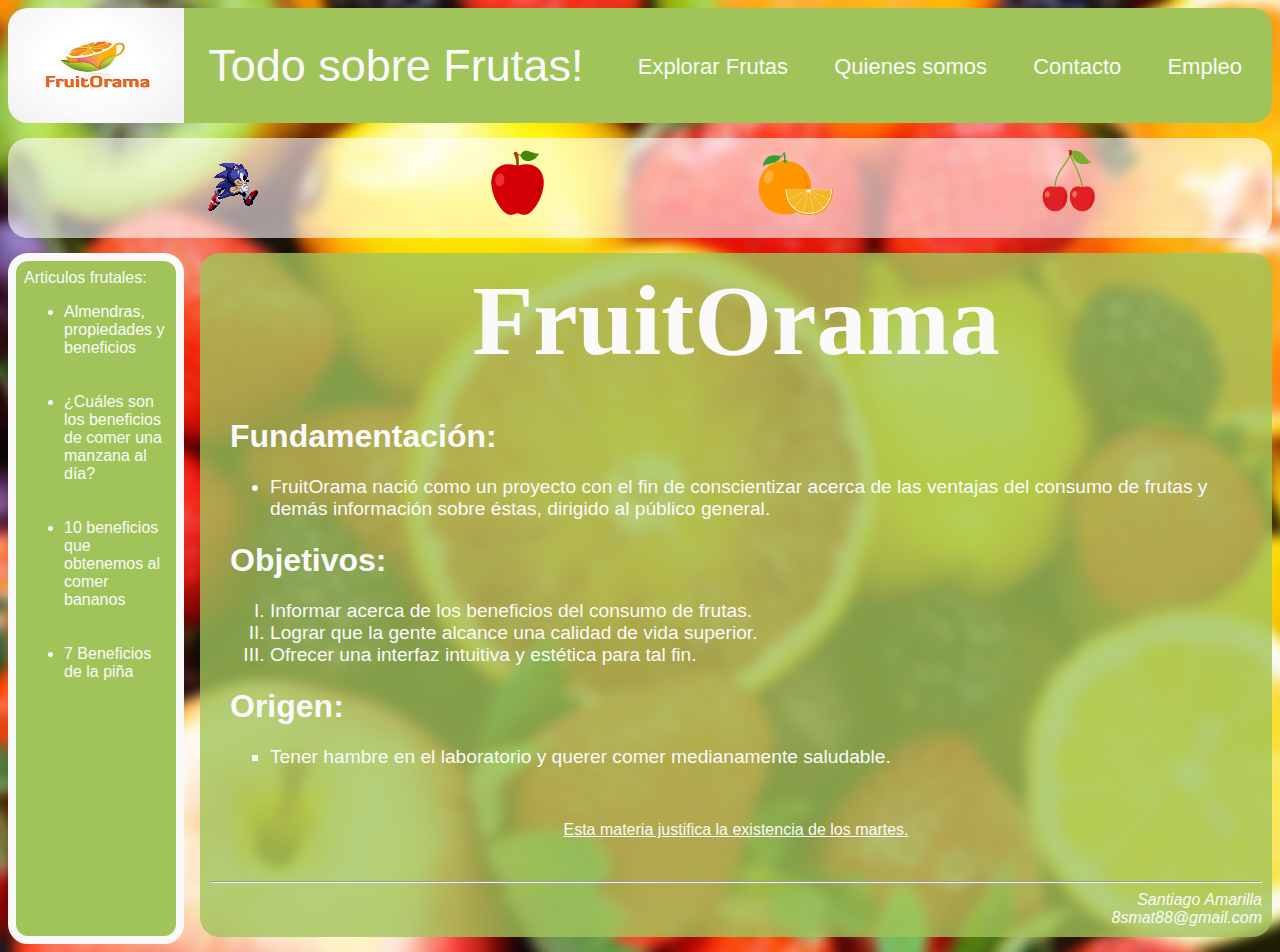
<file: index.html>
<!DOCTYPE html>
<html lang="es" dir="ltr">

<head>
	<title>FruitOrama</title>
	<link rel="stylesheet" href="css/styles.css">
	<link rel="icon" href="favicon.ico">
	<link href="https://fonts.googleapis.com/css?family=Bitter|Josefin+Sans" rel="stylesheet">
</head>

<body background="images/fondofr.jpg">
	<div class="header">
		<img src="images/logo.png" alt="Logo" height="115" width="175.75" class="logo">
		<span class="welcome">
			Todo sobre Frutas!
		</span>
		<div class="buttons">
			<span class="button"><a href="catalogue.html">Explorar Frutas</a></span>
			<span class="button"><a href="whowa.html">Quienes somos</a></span>
			<span class="button"><a href="contact.html">Contacto</a></span>
			<span class="button"><a href="employment.html">Empleo</a></span>
		</div>
	</div>
	<div class="image-bar">
		<img src="images/SONIC.GIF" alt="sonic" style="vertical-align:middle; margin: 0 100px 0;">
		<img class="image"src="images/apple.png" height="65px"alt="apple">
		<img class="image"src="images/orange.png" height="65px"alt="orange">
		<img class="image"src="images/cherry.png" height="65px"alt="cherry">

	</div>
	<div class="left-side">
		<p class="left-header">Articulos frutales:</p>
		<ul class="a-list">
			<li><a href="https://www.cuerpomente.com/guia-alimentos/almendras"> Almendras, propiedades y beneficios </a></li>
    <br><br>
<li><a href="https://peru21.pe/vida/son-beneficios-comer-manzana-dia-157753">¿Cuáles son los beneficios de comer una manzana al día?</a></li>
<br><br>
<li><a href="https://www.fucsia.co/belleza-y-salud/articulo/beneficios-de-comer-banano-o-platano/73382"> 10 beneficios que obtenemos al comer bananos </a></li>
    <br><br>
<li><a href="https://okdiario.com/recetas/beneficios-pina-2519920"> 7 Beneficios de la piña </a></li>
		</ul>

	</div>
	<div class="main">
		<h1 class="main-header" style="text-align:center;">FruitOrama</h1>
		<h1 class="main-subheader">Fundamentación:</h1>
		<ul class="m-list">
			<li>
				<p>FruitOrama nació como un proyecto con el fin de conscientizar acerca de las ventajas del consumo de frutas
					y demás información sobre éstas, dirigido al público general.
				</p>
			</li>
		</ul>
		<h1 class="main-subheader">Objetivos:</h1>
		<ol class="m-list" type="I">
			<li>Informar acerca de los beneficios del consumo de frutas.</li>
			<li>Lograr que la gente alcance una calidad de vida superior.</li>
			<li>Ofrecer una interfaz intuitiva y estética para tal fin.</li>
		</ol>
		<h1 class="main-subheader">Origen:</h1>
		<ul class="m-list" type="square">
			<li>
				<p>Tener hambre en el laboratorio y querer comer medianamente saludable.</p>
			</li>
		</ul>
		<br>
		<p class="comment">Esta materia justifica la existencia de los martes.</p>
		<br>
		<hr style="color:white;">
		<address align="right">
			<i>Santiago Amarilla</i><br>
			<a href="mailto:8smat88@gmail.com">8smat88@gmail.com</a><br />
		</address>
	</div>

</body>

</html>
</file>
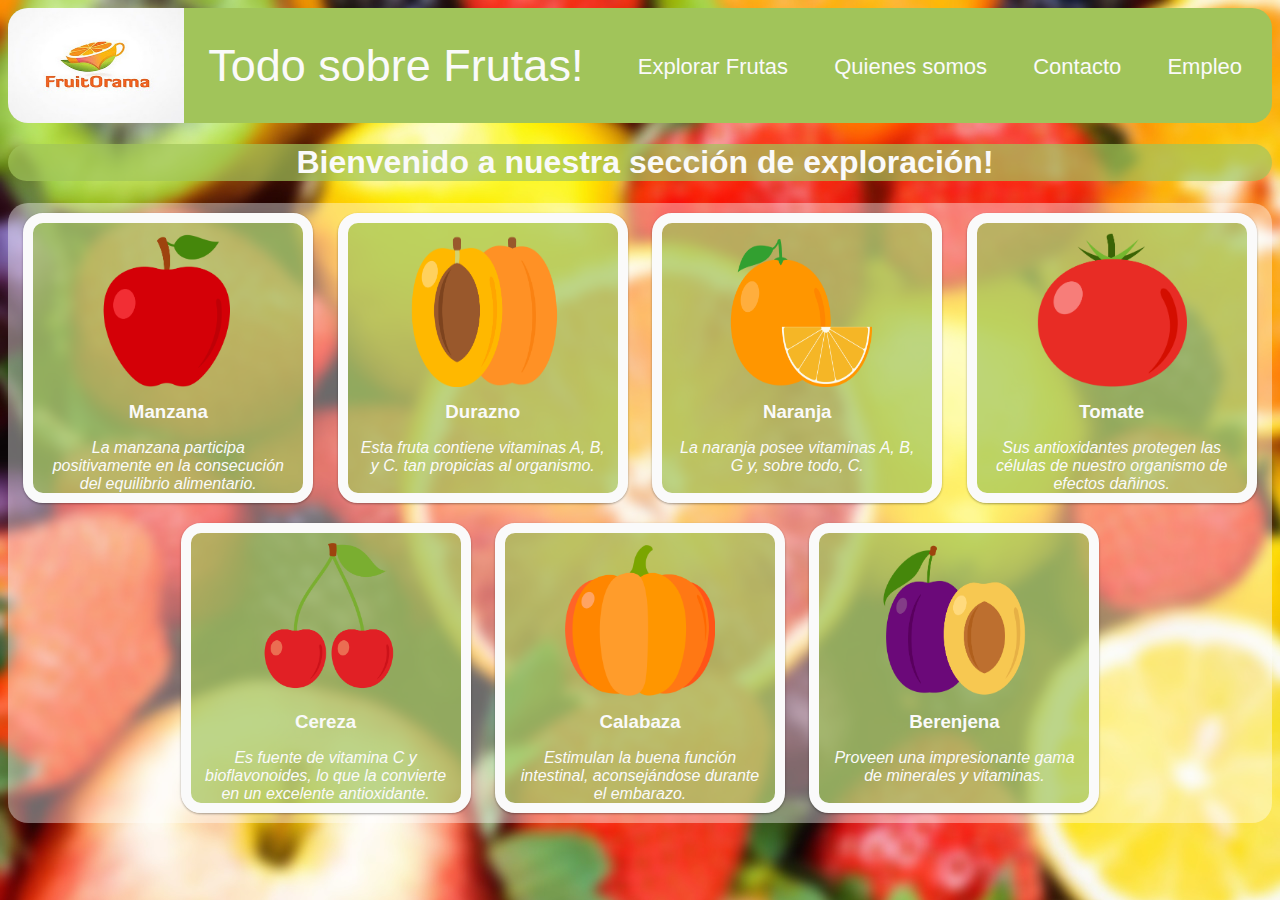
<file: catalogue.html>
<!DOCTYPE html>
<html lang="es" dir="ltr">

<head>
  <meta charset="utf-8">
  <title>Catálogo</title>
  <link rel="stylesheet" href="css/styles.css">
  <link rel="icon" href="favicon.ico">
</head>

<body background="images/fondofr.jpg">
  <div class="header">
    <a href="index.html"><img src="images/logo.png" alt="Logo" height="115" width="175.75" class="logo"></a>
    <span class="welcome">
      Todo sobre Frutas!
    </span>
    <div class="buttons">
      <span class="button"><a href="catalogue.html">Explorar Frutas</a></span>
      <span class="button"><a href="whowa.html">Quienes somos</a></span>
      <span class="button"><a href="contact.html">Contacto</a></span>
      <span class="button"><a href="employment.html">Empleo</a></span>
    </div>
  </div>
  <header class="subheader" style="text-align:center;">
    <h1 style="margin-left:10px;">Bienvenido a nuestra sección de exploración!</h1>
  </header>
  <div class="menu">
    <div class="fruits">
      <div class="row">
        <div class="fruit">
          <div class="card">
            <img src="images/apple.png" alt="manzana">
            <h3>Manzana</h3>
            <p>La manzana participa positivamente en la consecución del equilibrio alimentario.</p>
          </div>
          <div class="card">
            <img src="images/peach.png" alt="durazno">
            <h3>Durazno</h3>
            <p>Esta fruta contiene vitaminas A, B, y C. tan propicias al organismo.</p>
          </div>
          <div class="card">
            <img src="images/orange.png" alt="naranja">
            <h3>Naranja</h3>
            <p>La naranja posee vitaminas A, B, G y, sobre todo, C.</p>
          </div>
          <div class="card">
            <img src="images/tomato.png" alt="tomate">
            <h3>Tomate</h3>
            <p>Sus antioxidantes protegen las células de nuestro organismo de efectos dañinos.</p>
          </div>
        </div>
      </div>
          <div class="row">
            <div class="fruit">
            <div class="card">
              <img src="images/cherry.png" alt="cereza">
              <h3>Cereza</h3>
              <p>Es fuente de vitamina C y bioflavonoides,
                lo que la convierte en un excelente antioxidante.</p>
            </div>
            <div class="card">
              <img src="images/pumpkin.png" alt="calabaza">
              <h3>Calabaza</h3>
              <p>Estimulan la buena función intestinal,
                aconsejándose durante el embarazo.</p>
            </div>
            <div class="card">
              <img src="images/eggplant.png" alt="Berenjena">
              <h3>Berenjena</h3>
              <p>Proveen una impresionante gama de minerales y vitaminas.</p>
            </div>
          </div>
        </div>
      </div>
    </div>

</body>

</html>
</file>
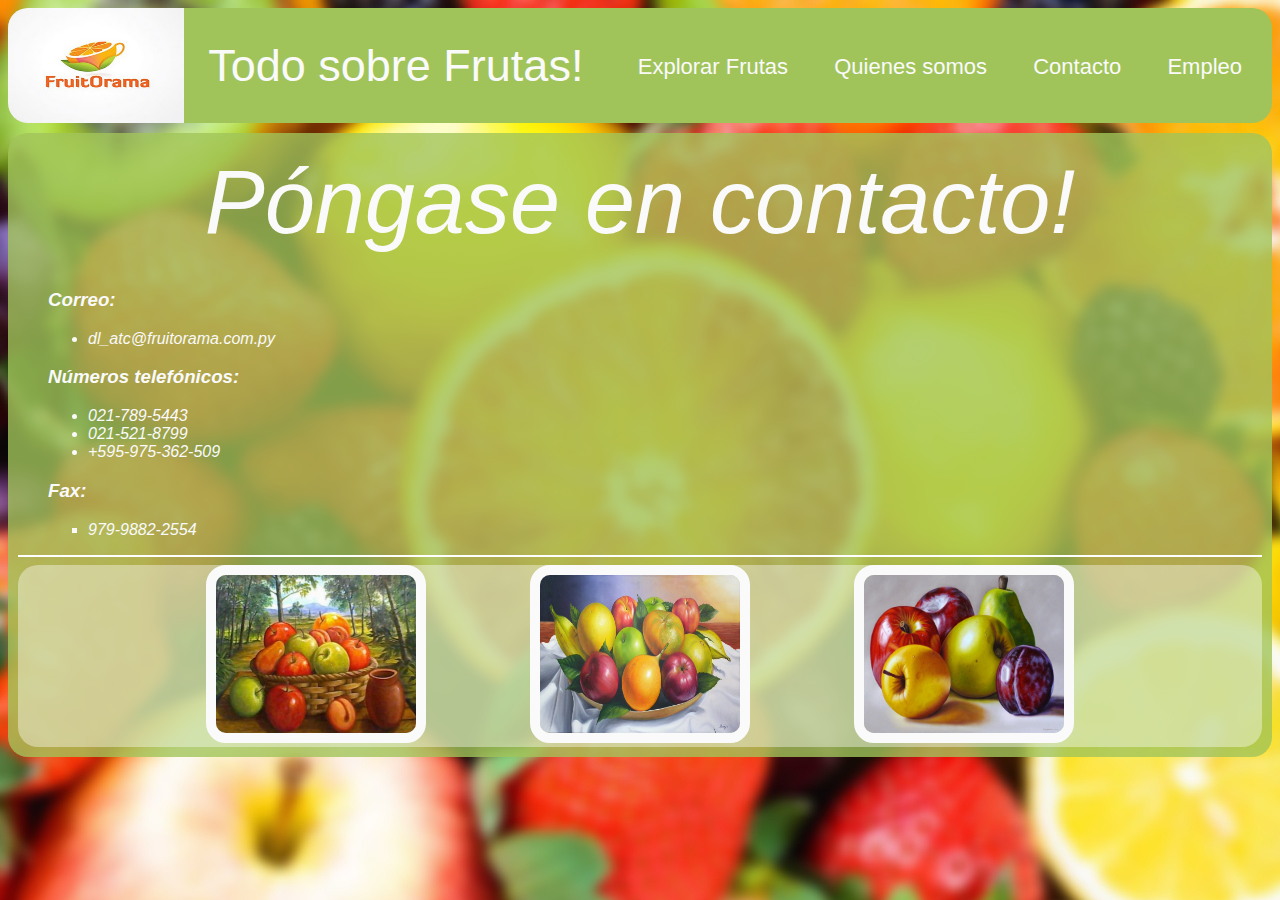
<file: contact.html>
<!DOCTYPE html>
<html lang="es" dir="ltr">

<head>
  <meta charset="utf-8">
  <title>Contacto</title>
  <link rel="stylesheet" href="css/styles.css">
  <link rel="icon" href="favicon.ico">
</head>

<body background="images/fondofr.jpg">
  <div class="header">
    <a href="index.html"><img src="images/logo.png" alt="Logo" height="115" width="175.75" class="logo"></a>
    <span class="welcome">
      Todo sobre Frutas!
    </span>
    <div class="buttons">
      <span class="button"><a href="catalogue.html">Explorar Frutas</a></span>
      <span class="button"><a href="whowa.html">Quienes somos</a></span>
      <span class="button"><a href="contact.html">Contacto</a></span>
      <span class="button"><a href="employment.html">Empleo</a></span>
    </div>
  </div>
  <div class="content" style="text-align:left;">
    <p class="contact-header">Póngase en contacto!</p>
    <div class="info">
      <address class="">
        <h3>Correo:</h3>
        <ul>
          <li><a href="mailto:dl_atc@fruitorama.com.py?subject=Buenas!">dl_atc@fruitorama.com.py</a></li>
        </ul>
        <h3>Números telefónicos:</h3>
        <ul type="disc">
          <li><a href="tel:021-789-5443">021-789-5443</a></li>
          <li><a href="tel:021-521-8799">021-521-8799</a></li>
          <li><a href="tel:+595-975-362-509">+595-975-362-509</a></li>
        </ul>
        <h3>Fax:</h3>
        <ul type="square">
          <li>979-9882-2554</li>
        </ul>
      </address>
    </div>
    <hr <style color="white">
    </style>
    <div class="menu">
      <div class="fruits">
        <div class="row">
          <div class="cuadros">
            <img src="images/c1.jpg" alt="cuadro1">
              <img src="images/c2.jpg" alt="cuadro2">
              <img src="images/c3.jpg" alt="cuadro3">
            </div>
          </div>
        </div>
      </div>
  </div>



</body>

</html>
</file>
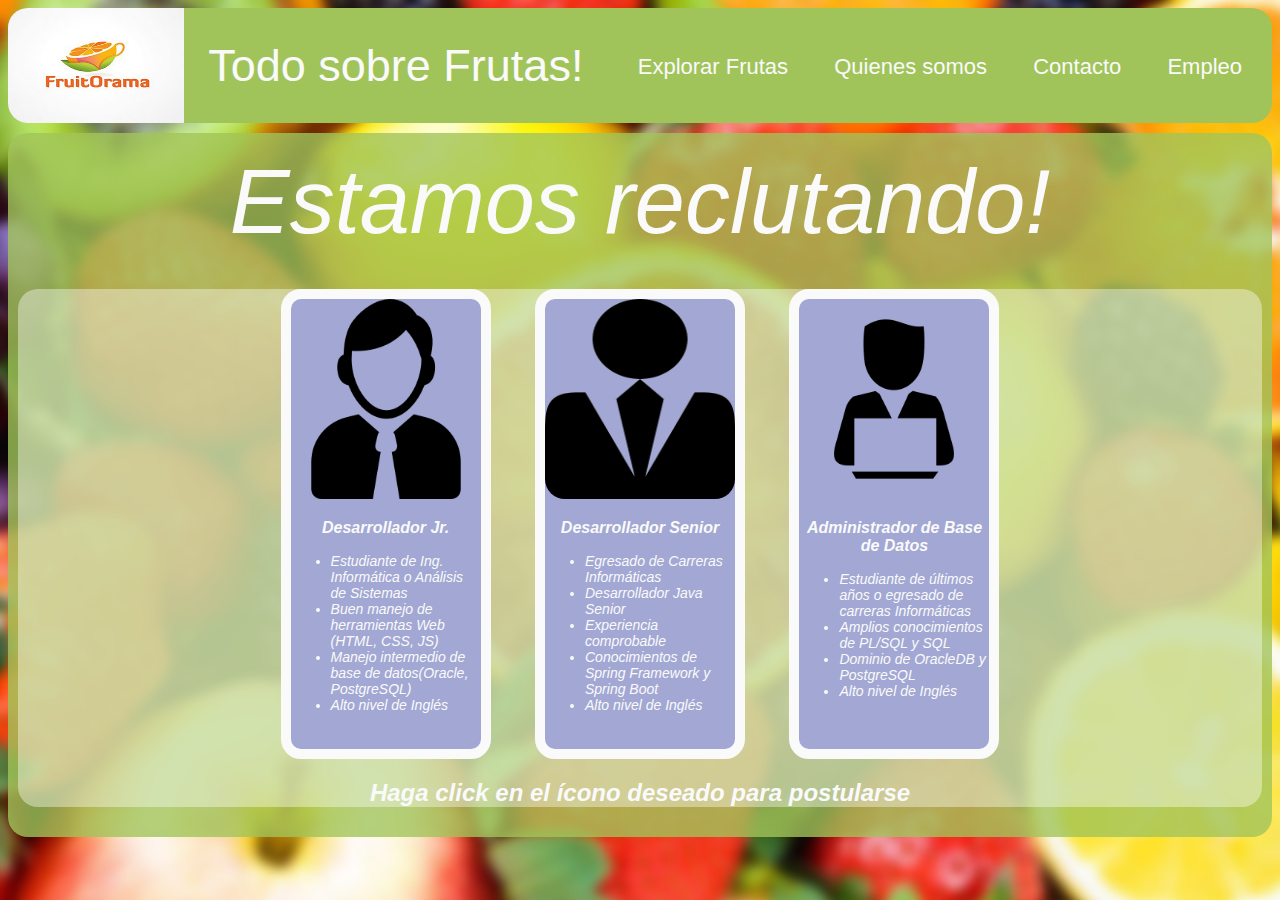
<file: employment.html>
<!DOCTYPE html>
<html lang="es" dir="ltr">

<head>
  <meta charset="utf-8">
  <title>Empleo</title>
  <link rel="stylesheet" href="css/styles.css">
  <link rel="icon" href="favicon.ico">
</head>

<body background="images/fondofr.jpg">
  <div class="header">
    <a href="index.html"><img src="images/logo.png" alt="Logo" height="115" width="175.75" class="logo"></a>
    <span class="welcome">
      Todo sobre Frutas!
    </span>
    <div class="buttons">
      <span class="button"><a href="catalogue.html">Explorar Frutas</a></span>
      <span class="button"><a href="whowa.html">Quienes somos</a></span>
      <span class="button"><a href="contact.html">Contacto</a></span>
      <span class="button"><a href="employment.html">Empleo</a></span>
    </div>
  </div>

  <div class="content">
    <p class="contact-header">Estamos reclutando!</p>
    <div class="menu">
      <div class="fruits">
        <div class="row">
          <div class="empleo">
            <a href="mailto:rrhh@fruitorama.com.py?subject=CV-Desarrollador-Jr">
              <img src="images/employees/jr.png" alt="Desarrollador Jr.">
            </a>
            <p><strong>Desarrollador Jr.</strong></p>
            <ul>
              <li>Estudiante de Ing. Informática o Análisis de Sistemas</li>
              <li>Buen manejo de herramientas Web (HTML, CSS, JS)</li>
              <li>Manejo intermedio de base de datos(Oracle, PostgreSQL)</li>
              <li>Alto nivel de Inglés</li>
            </ul>
          </div>
          <div class="empleo">
            <a href="mailto:rrhh@fruitorama.com.py?subject=CV-Desarrollador-Senior">
              <img src="images/employees/senior.png" alt="Desarrollador Senior">
            </a>
            <p><strong>Desarrollador Senior</strong></p>
            <ul>
              <li>Egresado de Carreras Informáticas</li>
              <li>Desarrollador Java Senior</li>
              <li>Experiencia comprobable</li>
              <li>Conocimientos de Spring Framework y Spring Boot</li>
              <li>Alto nivel de Inglés</li>
            </ul>
          </div>
          <div class="empleo" style="vertical-align: bottom;">
            <a href="mailto:rrhh@fruitorama.com.py?subject=CV-Administrador-BD">
              <img src="images/employees/bdm.png" alt="Administrador de Base de Datos" >
            </a>
            <p><strong>Administrador de Base de Datos</strong></p>
            <ul>
              <li>Estudiante de últimos años o egresado de carreras Informáticas</li>
              <li>Amplios conocimientos de PL/SQL y SQL</li>
              <li>Dominio de OracleDB y PostgreSQL</li>
              <li>Alto nivel de Inglés</li>
            </ul>
          </div>
        </div>
        <h2>Haga click en el ícono deseado para postularse</h2>
      </div>
    </div>
  </div>
  </div>
</body>

</html>
</file>
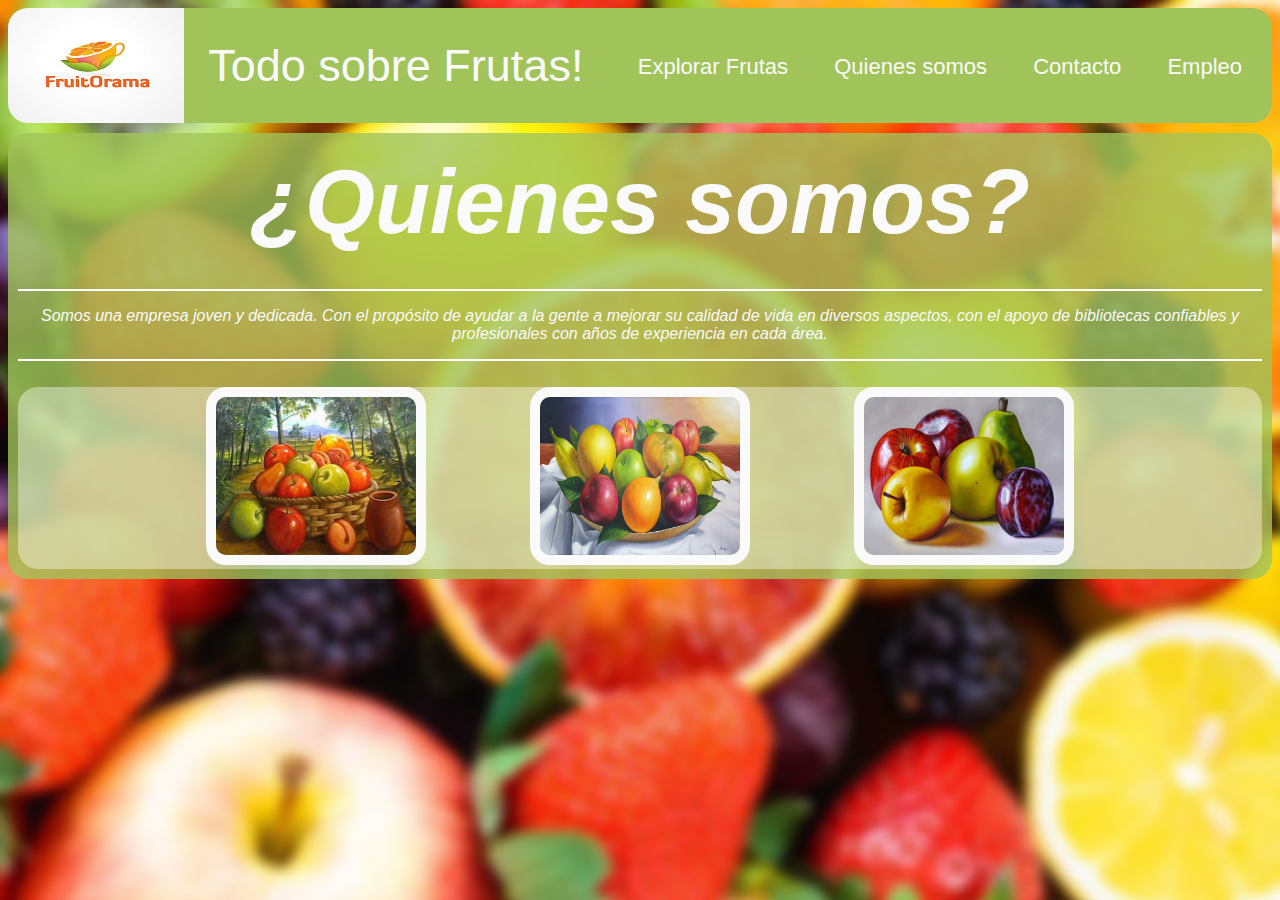
<file: whowa.html>
<!DOCTYPE html>
<html lang="es" dir="ltr">
  <head>
    <meta charset="utf-8">
    <title>¿Quienes somos?</title>
    <link rel="stylesheet" href="css/styles.css">
  	<link rel="icon" href="favicon.ico">
  </head>
  <body background="images/fondofr.jpg">
    <div class="header">
  		<a href="index.html"><img src="images/logo.png" alt="Logo" height="115" width="175.75" class="logo"></a>
  		<span class="welcome">
  			Todo sobre Frutas!
  		</span>
  		<div class="buttons">
  			<span class="button"><a href="catalogue.html">Explorar Frutas</a></span>
  			<span class="button"><a href="whowa.html">Quienes somos</a></span>
  			<span class="button"><a href="contact.html">Contacto</a></span>
  			<span class="button"><a href="employment.html">Empleo</a></span>
  		</div>
  	</div>
    <div class="content">
      <h1>¿Quienes somos?  </h1>
      <hr <style color="white">
      </style>
      <p>Somos una empresa joven y dedicada. Con el propósito de ayudar a la gente a mejorar
         su calidad de vida en diversos aspectos, con el apoyo de bibliotecas confiables y
         profesionales con años de experiencia en cada área.</p>
      <hr <style color="white">
      </style>
      <br>
      <div class="menu">
        <div class="fruits">
          <div class="row">
            <div class="cuadros">
              <img src="images/c1.jpg" alt="cuadro1">
                <img src="images/c2.jpg" alt="cuadro2">
                <img src="images/c3.jpg" alt="cuadro3">
              </div>
            </div>
          </div>
        </div>
      </div>
    </div>
  </body>
</html>
</file>
<file: css/styles.css>
body{
      background-repeat: no-repeat;/*Profe acá está la propiedad que pediste!
      Sólo porque no excedí el tamaño de la imagen de fondo no se ve el color de fondo*/
      background-color: #a1c45a;
      font-family: Arial;
      color:#fafafa;
}
a{
	color:#fafafa;
	text-decoration: none;
}
.logo{
  vertical-align:middle;
  border-top-left-radius: 20px;
  border-bottom-left-radius: 20px;
}
.header{
	background-color: #a1c45a;
	height:115px;
  position: relative;
  border-radius: 20px;
}

.welcome{
  /*font-family: 'Bitter', serif;*/
	display: inline-block;
  padding: 20px;
	margin:0;
	font-size: 45px;
  vertical-align: middle;
}
.buttons
{
	font-size: 22px;
	text-align: right;
  position: absolute;
  right: 10px;
  bottom: 43px;
}
.button{
  margin: 20px;
}
.image-bar{
  text-align: center;
  border-radius: 20px;
  position: relative;
  background: rgb(255,255,255, 0.6);
  margin: 15px 0 15px;
}
.image{
position: relative;
bottom: 6px;
vertical-align:middle;
margin: 0 100px 0;
}

.left-side{
  border-radius: 20px;
  display: inline-block;
	height: 659px;
	width: 143.75px;
	background-color: #a1c45a;
  padding: 8px;
  border: 8px solid;
}
.left-header{
  text-align: left;
  margin-top: 0;
}
.main{
  border-radius: 20px;
  position: absolute;
  display: inline-block;
  padding: 10px;
  left: 200px;
  right: 0;
  background-color: #a1c45a;
  background: rgb(161,196,90, 0.8);
  width: auto;
  height: auto;
  margin-right: 8px;
  margin-bottom: 8px;

}
.main-header{
  font-size: 100px;
  margin-top: 0;
  margin-bottom: 40px;
  font-family: fantasy;
}
.main-subheader{
  margin-left: 20px;
}
.m-list{
  margin-inline-start: 20px;
  font-size: larger;
}
.comment{
  font-family: sans-serif;
  text-align: center;
  text-decoration: underline;
}
/*CATALOGUE SECTION*/
.subheader{
  background: rgb(161,196,90, 0.7);
  padding: 0;
  border-radius: 20px;
}
.row{
  text-align: center;
}
.fruits{
  background: rgb(255,255,255, 0.4);
  border-radius: 20px;
}
.fruit img{
  height: 154px;
  width: 150px;
  border-radius: 20px;
}
.card{
  vertical-align: middle;
  position: static;
  display: inline-block;
  text-align: center;
  background: rgb(161,196,90, 0.7);
  border: solid 10px;
  border-radius: 20px;
  padding: 10px;
  margin: 10px;
  box-shadow: 0 1px 3px rgba(0,0,0,0.12), 0 1px 2px rgba(0,0,0,0.24);
  width: 250px;
  height: 250px;
}
.card p{
  font-style: italic;
}
.card h3{
  margin: 10px 0 8px;
}
/*ABOUT US SECTION*/
.content h1{
  font-size: 90px;
  margin-top: 8px;
  margin-bottom: 35px;
}
.content{
  text-align: center;
  font-family: sans-serif;
  font-style: italic;
  margin: 10px 0 10px;
  border-radius: 20px;
  height: auto;
  padding: 10px;
  background: rgb(161,196,90, 0.8);
}
.cuadros img{
  border-radius: 20px;
  border: solid 10px;
  margin: 0 50px 0;
  width: 200px;
  height: 158px;
}
/*CONTACT SECTION*/
.contact-header{
  text-align: center;
  font-size: 90px;
  margin-top: 8px;
  margin-bottom: 35px;
}
.info{
  margin-left: 30px;
}
/*EMPLOYMENT SECTION*/
.empleo img{
  height: 200px;
  width: 190px;
  border-radius: 20px;
}
.empleo ul{
   text-align:left;
   font-size: 14px;
}
.empleo{
  height: 450px;
  width: 190px;
  display: inline-block;
  border-radius: 20px;
  border: solid 10px;
  margin: 0 20px 0;
  text-align: center;
  background-color: #a2a8d3;
}
</file>
